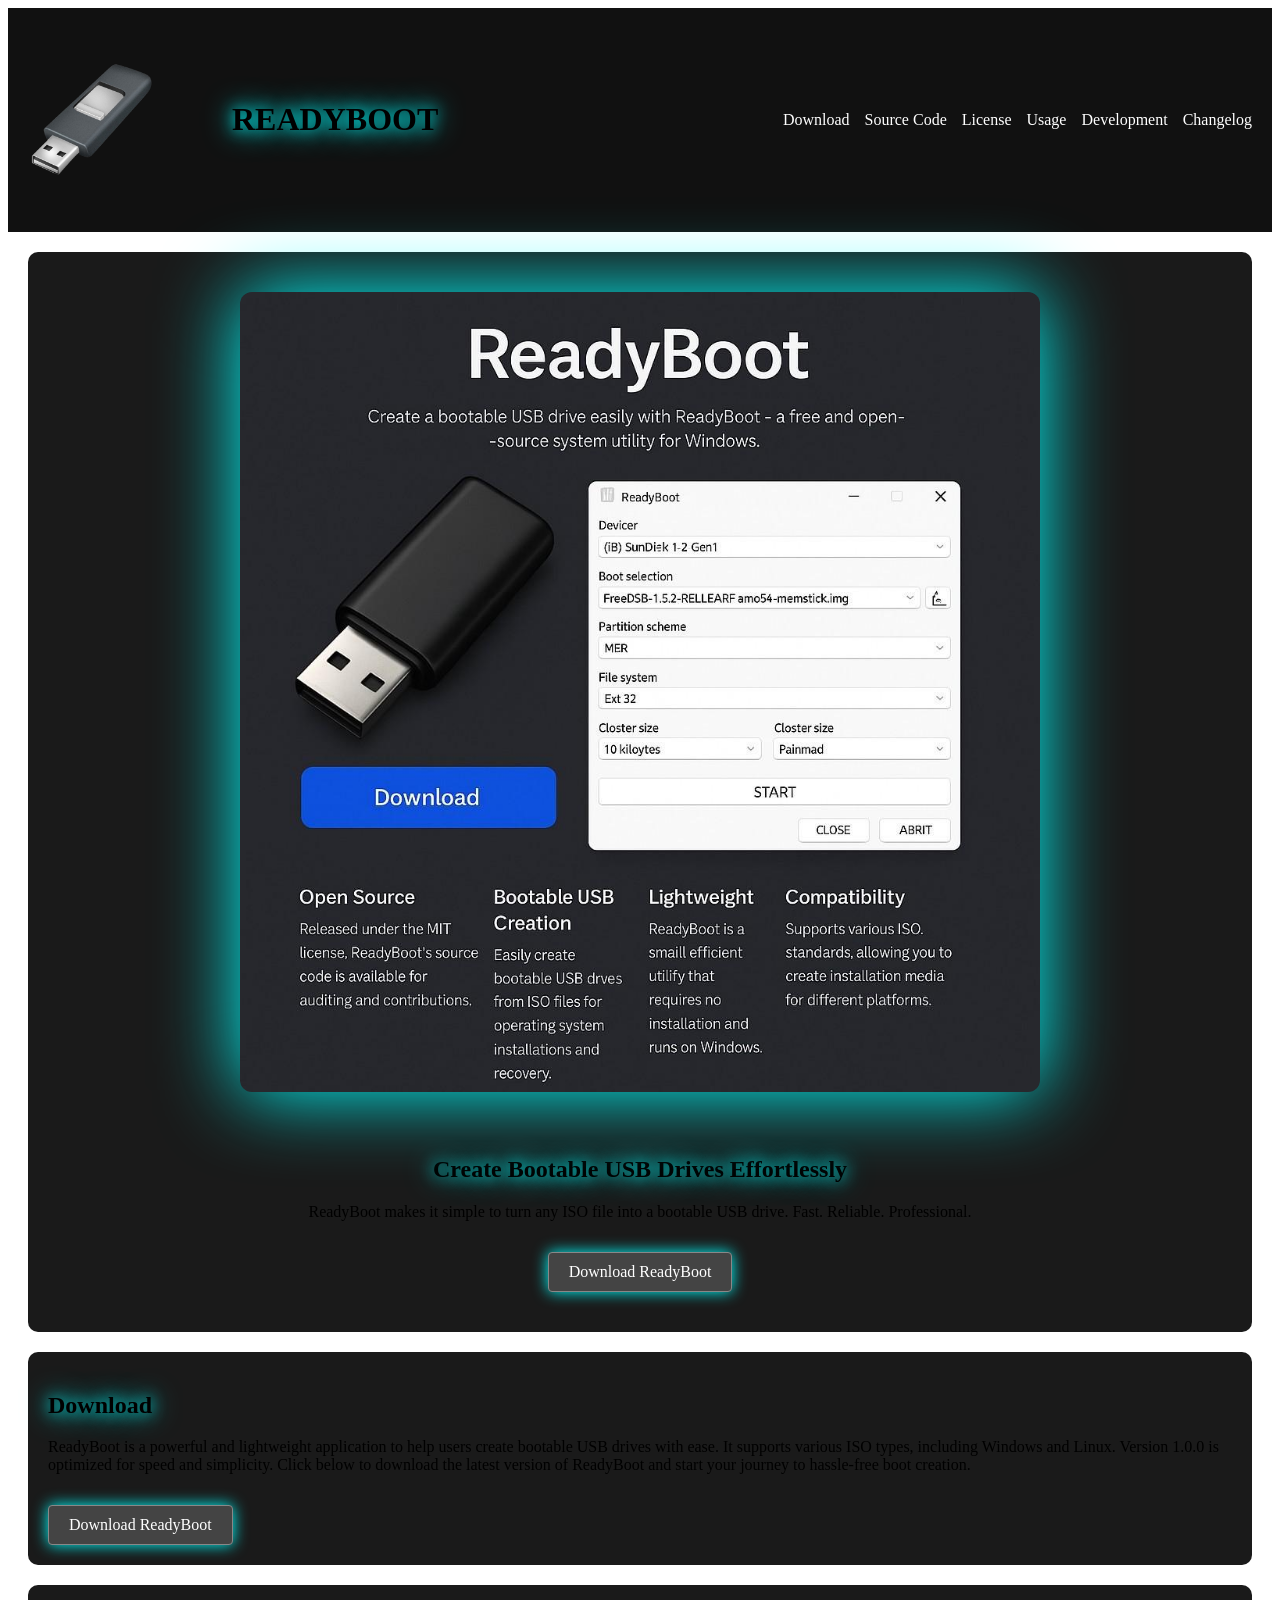
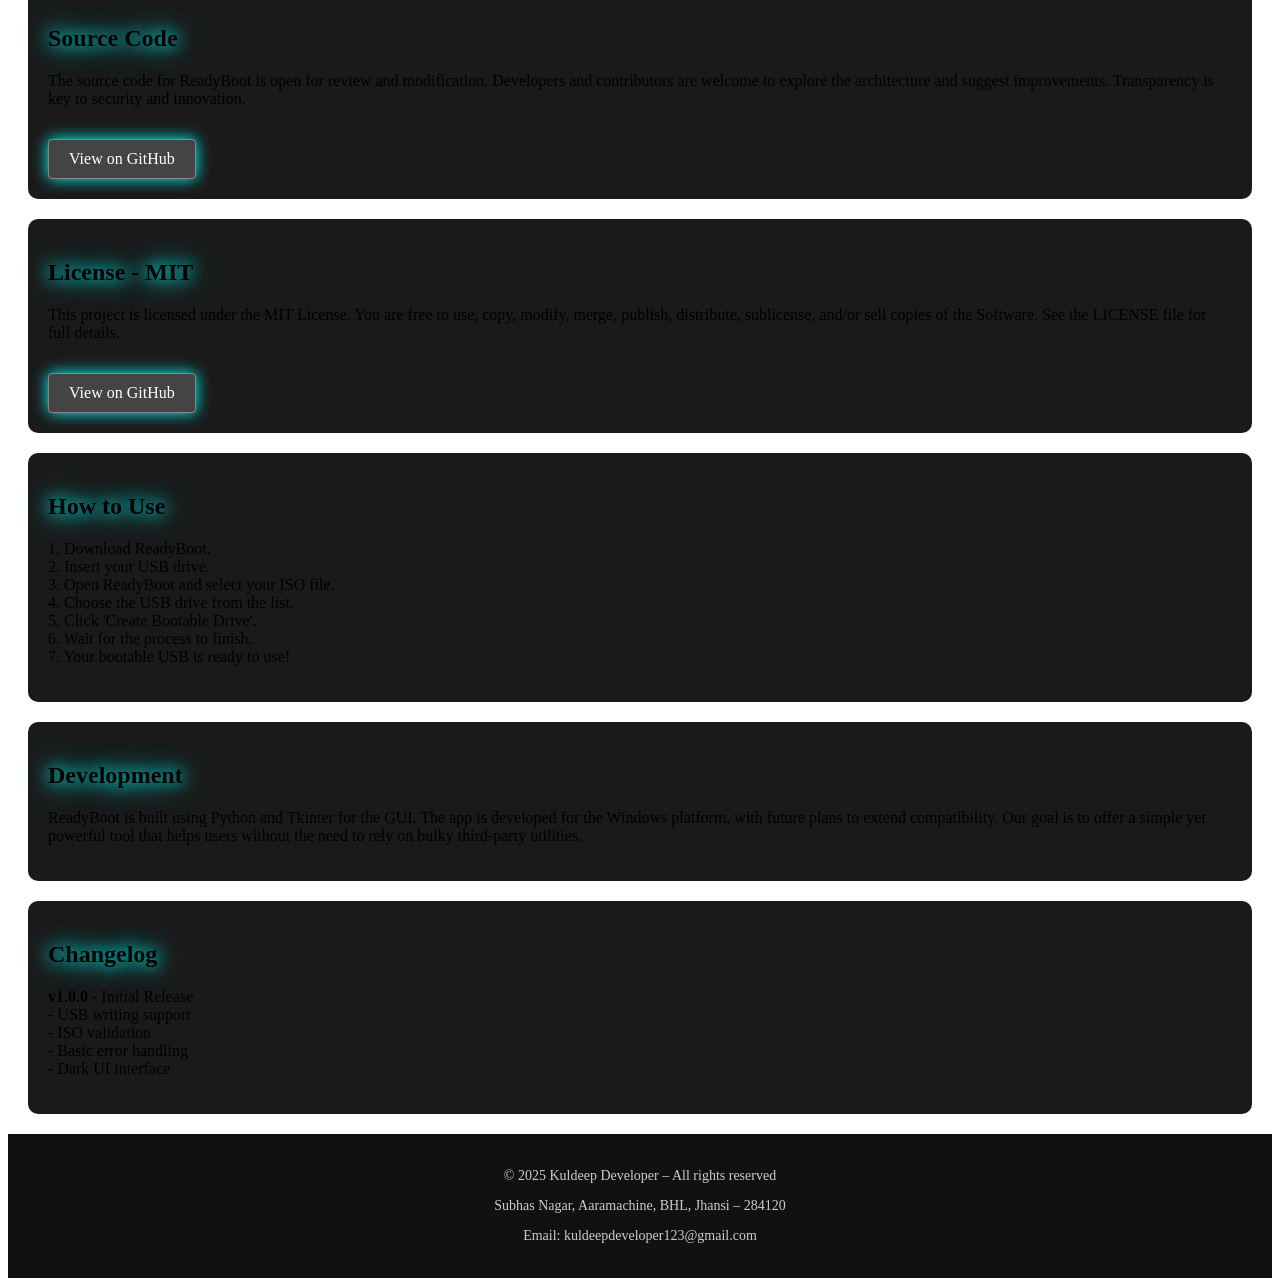
<file: index.html>
<!DOCTYPE html>
<html lang="en">
<head>
  <meta charset="UTF-8" />
  <meta name="viewport" content="width=device-width, initial-scale=1.0" />
  <meta name="description" content="ReadyBoot - Create bootable USB drives easily.">
  <meta name="keywords" content="ReadyBoot, bootable USB, Rufus alternative, ISO to USB, Kuldeep Developer">
  <meta name="author" content="Kuldeep Developer">
  <title>ReadyBoot</title>
  <link rel="stylesheet" href="style.css" />
</head>
<body>
  <header>
    <div class="logo">
      <img src="usb-icon-ultra-hq-removebg-preview.png" alt="USB Icon" />
      <h1>READYBOOT</h1>
    </div>
    <nav>
      <ul>
        <li><a href="#download">Download</a></li>
        <li><a href="#source">Source Code</a></li>
        <li><a href="#license">License</a></li>
        <li><a href="#usage">Usage</a></li>
        <li><a href="#development">Development</a></li>
        <li><a href="#changelog">Changelog</a></li>
      </ul>
    </nav>
  </header>

  <section class="hero">
    <img src="app-screenshot.jpg" alt="Hero Image" />
    <h2>Create Bootable USB Drives Effortlessly</h2>
    <p>ReadyBoot makes it simple to turn any ISO file into a bootable USB drive. Fast. Reliable. Professional.</p>
    <a class="download-btn" href="#">Download ReadyBoot</a>
  </section>

  <section id="download">
    <h2>Download</h2>
    <p>ReadyBoot is a powerful and lightweight application to help users create bootable USB drives with ease.
    It supports various ISO types, including Windows and Linux. Version 1.0.0 is optimized for speed and simplicity.
    Click below to download the latest version of ReadyBoot and start your journey to hassle-free boot creation.
    </p>
    <a class="download-btn" href="https://kuldeepdev432.github.io/ReadyBootInstaller.exe" download>Download ReadyBoot</a>
  </section>

  <section id="source">
    <h2>Source Code</h2>
    <p>The source code for ReadyBoot is open for review and modification. Developers and contributors are welcome
    to explore the architecture and suggest improvements. Transparency is key to security and innovation.
    </p>
    <a class="download-btn" href="#">View on GitHub</a>
  </section>

  <section id="license">
    <h2>License - MIT</h2>
    <p>This project is licensed under the MIT License. You are free to use, copy, modify, merge, publish, distribute,
    sublicense, and/or sell copies of the Software. See the LICENSE file for full details.
    </p>
    <a class="download-btn" href="https://kuldeepdev432.github.io/LICENSE.txt">View on GitHub</a>
    </section>

  <section id="usage">
    <h2>How to Use</h2>
    <p>1. Download ReadyBoot.<br>
    2. Insert your USB drive.<br>
    3. Open ReadyBoot and select your ISO file.<br>
    4. Choose the USB drive from the list.<br>
    5. Click 'Create Bootable Drive'.<br>
    6. Wait for the process to finish.<br>
    7. Your bootable USB is ready to use!<br>
    </p>
  </section>

  <section id="development">
    <h2>Development</h2>
    <p>ReadyBoot is built using Python and Tkinter for the GUI. The app is developed for the Windows platform,
    with future plans to extend compatibility. Our goal is to offer a simple yet powerful tool that helps
    users without the need to rely on bulky third-party utilities.
    </p>
  </section>

  <section id="changelog">
    <h2>Changelog</h2>
    <p><strong>v1.0.0</strong> - Initial Release<br>
    - USB writing support<br>
    - ISO validation<br>
    - Basic error handling<br>
    - Dark UI interface<br>
    </p>
  </section>

  <footer>
    <p>© 2025 Kuldeep Developer – All rights reserved</p>
    <p>Subhas Nagar, Aaramachine, BHL, Jhansi – 284120</p>
    <p>Email: kuldeepdeveloper123@gmail.com</p>
  </footer>
</body>
</html>
</file>
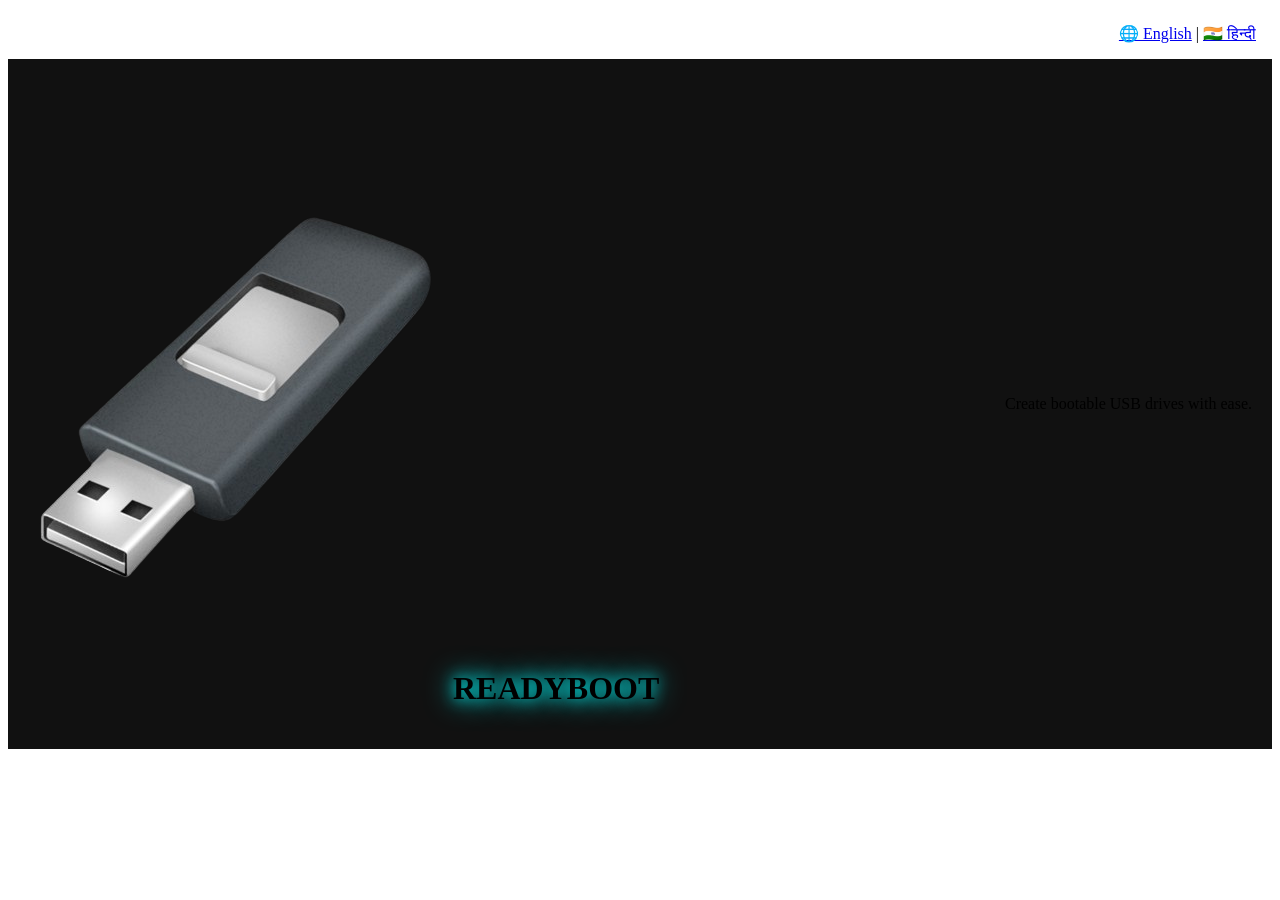
<file: index (2).html>
<!DOCTYPE html>
<html lang="en">
<head>
  <meta charset="UTF-8" />
  <meta name="viewport" content="width=device-width, initial-scale=1.0" />
  <meta http-equiv="X-UA-Compatible" content="IE=edge" />
  <meta name="title" content="ReadyBoot - Create Bootable USB Drives Easily" />
  <meta name="description" content="ReadyBoot is a free tool to create bootable USB drives from ISO files. No installation needed. Compatible with Windows 7/10/11." />
  <meta name="keywords" content="ReadyBoot, Bootable USB, ISO Tool, USB Boot Maker, Windows Installer, ISO to USB" />
  <meta name="author" content="Kuldeep Prajapati" />
  <meta name="robots" content="index, follow" />
  <meta name="language" content="English" />
  <meta name="theme-color" content="#0d1117" />
  <meta name="distribution" content="global" />
  <meta name="rating" content="general" />
  <meta name="revisit-after" content="7 days" />

  <!-- Language Alternate -->
  <link rel="alternate" hreflang="hi" href="https://kuldeepdev432.github.io/lang/index.hi.html" />

  <!-- Open Graph -->
  <meta property="og:type" content="website" />
  <meta property="og:url" content="https://kuldeepdev432.github.io/" />
  <meta property="og:title" content="ReadyBoot - Free Bootable USB Drive Creator" />
  <meta property="og:description" content="A powerful yet lightweight tool to create bootable USB drives from ISO files. Works offline, no installation required." />
  <meta property="og:image" content="https://kuldeepdev432.github.io/readyboot-image.png" />

  <!-- Twitter -->
  <meta name="twitter:card" content="summary_large_image" />
  <meta name="twitter:url" content="https://kuldeepdev432.github.io/" />
  <meta name="twitter:title" content="ReadyBoot - Fast Bootable USB Tool for Windows" />
  <meta name="twitter:description" content="Lightweight, portable, and 100% free tool to create bootable USB drives. ISO to USB in seconds." />
  <meta name="twitter:image" content="https://kuldeepdev432.github.io/readyboot-image.png" />

  <!-- Canonical -->
  <link rel="canonical" href="https://kuldeepdev432.github.io/" />

  <!-- Google Analytics -->
  <script async src="https://www.googletagmanager.com/gtag/js?id=G-G-BVD1TWP57S"></script>
  <script>
    window.dataLayer = window.dataLayer || [];
    function gtag(){dataLayer.push(arguments);}
    gtag('js', new Date());
    gtag('config', 'G-G-BVD1TWP57S');
  </script>

  <!-- Adsense -->
  <script async src="https://pagead2.googlesyndication.com/pagead/js/adsbygoogle.js?client=ca-pub-5247194766542953" crossorigin="anonymous"></script>

  <link rel="icon" href="favicon.ico" />
  <link href="https://fonts.googleapis.com/css2?family=Poppins:wght@400;600;700&display=swap" rel="stylesheet">
  <link rel="stylesheet" href="style.css" />

  <title>ReadyBoot</title>
</head>
<body>
  <div class="language-switcher" style="text-align:right; padding: 1rem;">
    <a href="index.html">🌐 English</a> | 
    <a href="lang/index.hi.html">🇮🇳 हिन्दी</a>
  </div>

  <header>
    <h1>
      <img src="usb-icon-ultra-hq-removebg-preview.png" alt="USB Icon" class="usb-icon" />
      READYBOOT
    </h1>
    <p>Create bootable USB drives with ease.</p>
  </header>

  <script src="script.js"></script>
</body>
</html>
</file>
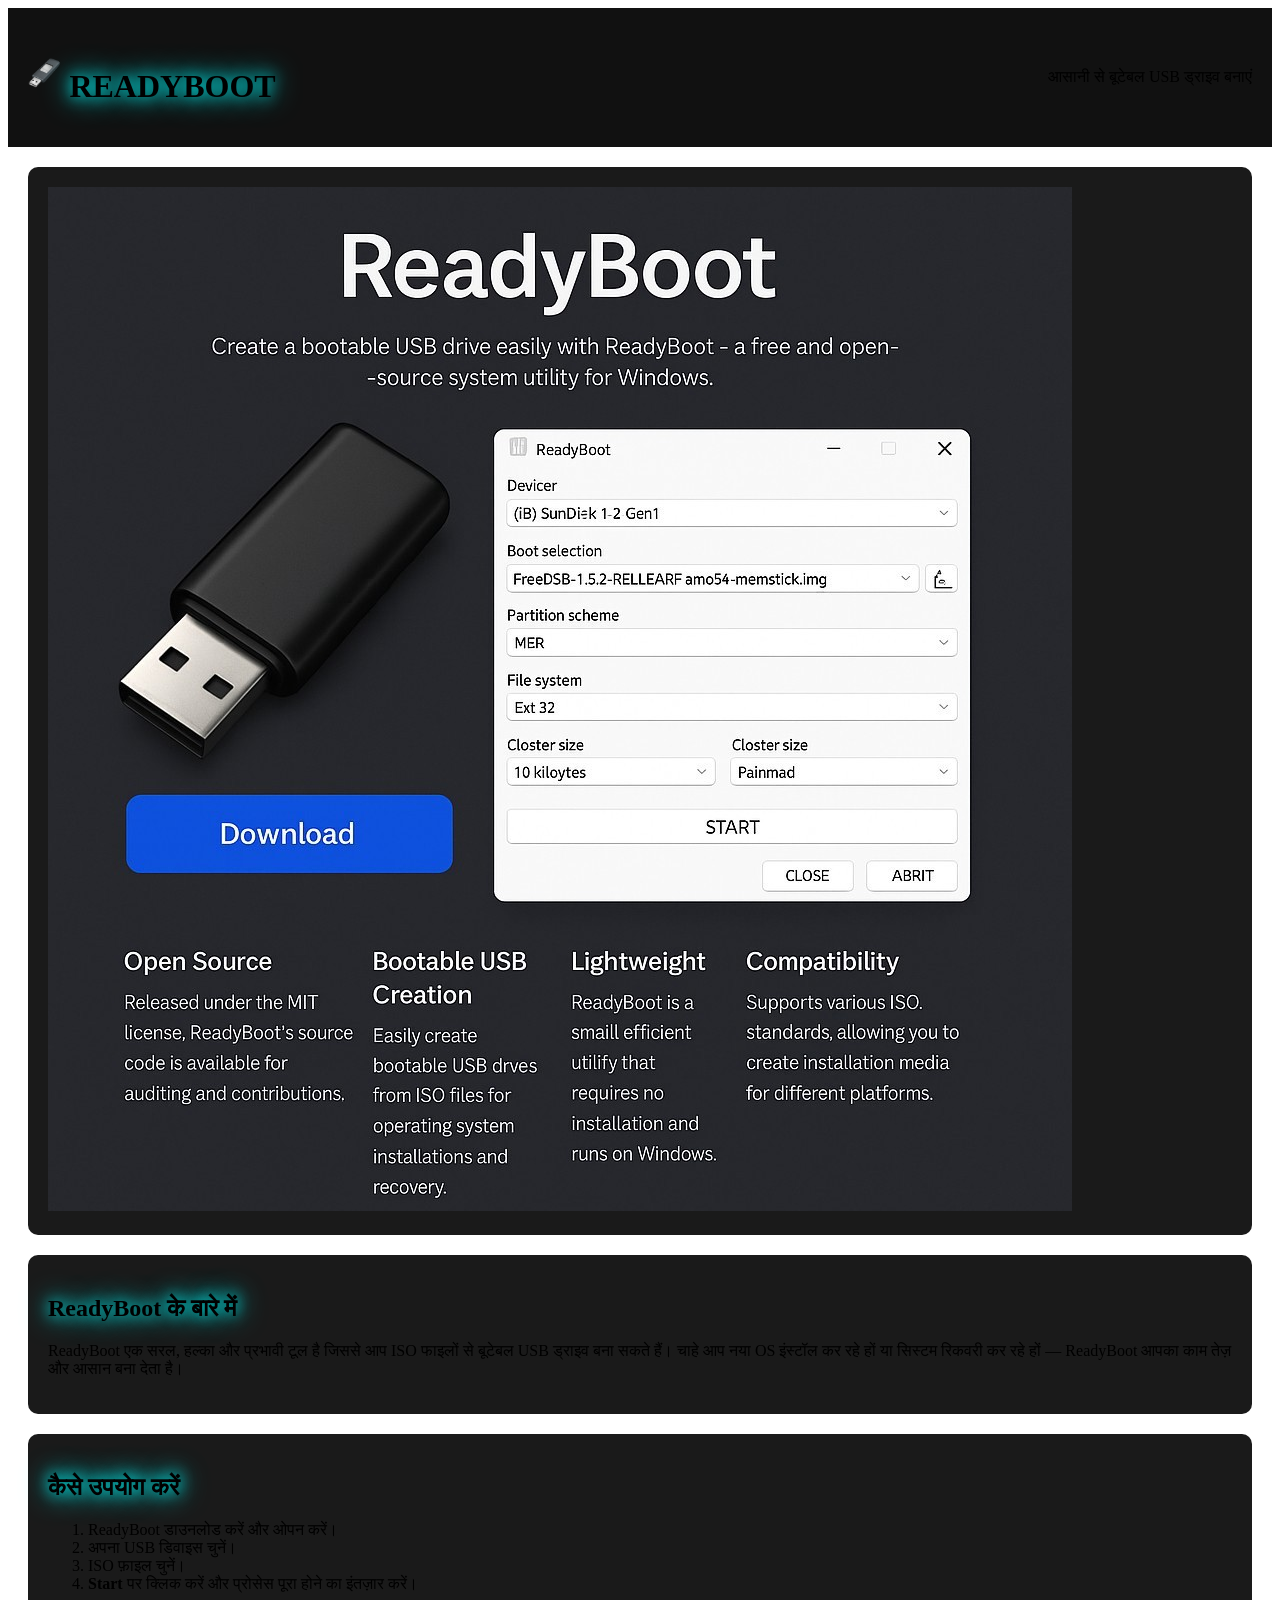
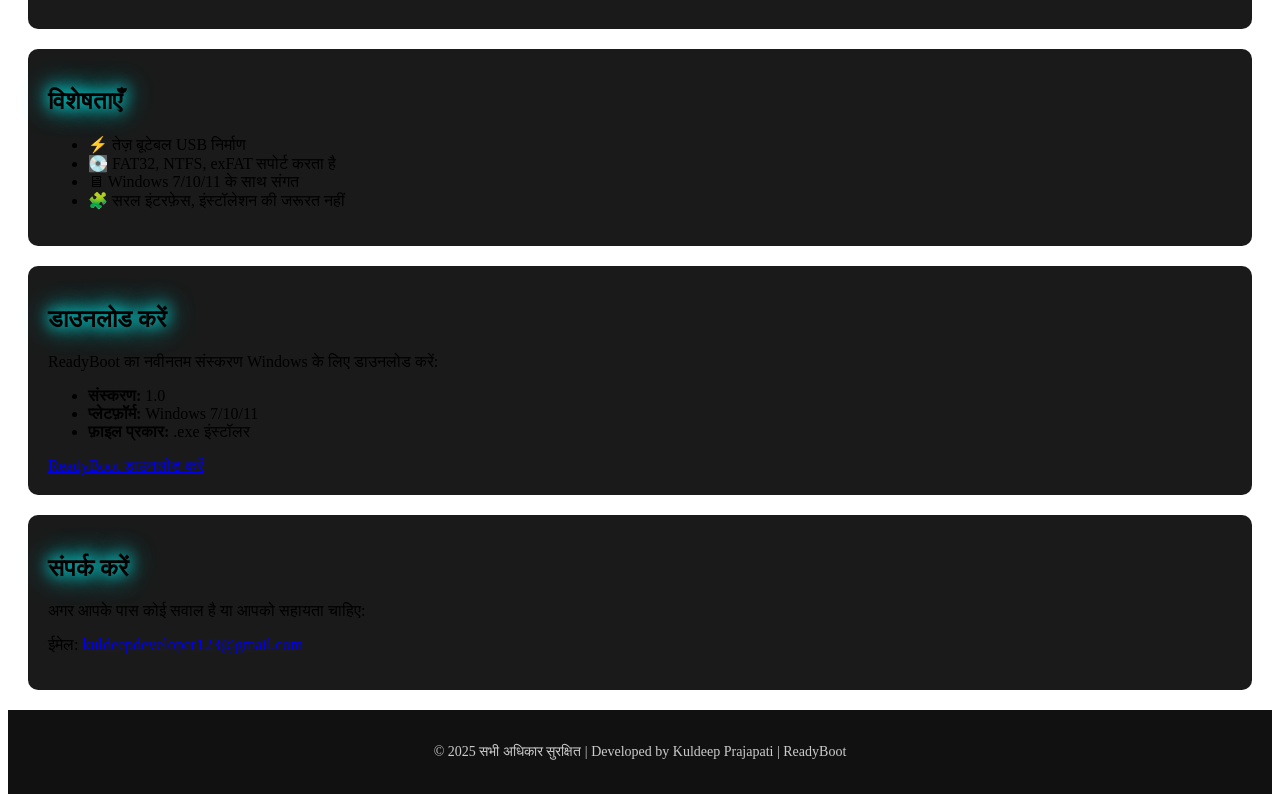
<file: index.hi.html>
<!DOCTYPE html>
<html lang="hi">
<head>
  <meta charset="UTF-8" />
  <meta name="viewport" content="width=device-width, initial-scale=1.0" />

  <!-- SEO Meta Tags -->
  <meta name="title" content="ReadyBoot - आसानी से बूटेबल USB ड्राइव बनाएं" />
  <meta name="description" content="ReadyBoot एक मुफ़्त टूल है जो ISO फ़ाइलों से बूटेबल USB ड्राइव बनाने में मदद करता है। Windows 7/10/11 के साथ संगत।" />
  <meta name="keywords" content="ReadyBoot, Bootable USB, ISO Tool, USB Boot Maker, Windows Installer, ISO to USB" />
  <meta name="author" content="Kuldeep Prajapati" />
  <meta name="robots" content="index, follow" />

  <!-- Google Analytics -->
  <script async src="https://www.googletagmanager.com/gtag/js?id=G-G-BVD1TWP57S"></script>
  <script>
    window.dataLayer = window.dataLayer || [];
    function gtag(){dataLayer.push(arguments);}
    gtag('js', new Date());
    gtag('config', 'G-G-BVD1TWP57S');
  </script>

  <!-- Google Adsense -->
  <script async src="https://pagead2.googlesyndication.com/pagead/js/adsbygoogle.js?client=ca-pub-5247194766542953" crossorigin="anonymous"></script>

  <!-- Favicon -->
  <link rel="icon" href="favicon.ico" />

  <!-- Google Fonts -->
  <link href="https://fonts.googleapis.com/css2?family=Poppins:wght@400;600;700&display=swap" rel="stylesheet">

  <!-- CSS -->
  <link rel="stylesheet" href="style.css" />

  <title>ReadyBoot</title>
</head>
<body>
  <header>
    <h1><span class="usb-icon"><img src="assets/usb-icon-ultra-hq-removebg-preview.png" height="48" alt="USB आइकन"></span> READYBOOT</h1>
    <p>आसानी से बूटेबल USB ड्राइव बनाएं</p>
  </header>

  <main>
    <section class="card" id="hero">
      <img src="assets/readyboot-image.png" alt="ReadyBoot स्क्रीनशॉट" class="hero-img" />
    </section>

    <section class="card" id="about">
      <h2>ReadyBoot के बारे में</h2>
      <p>ReadyBoot एक सरल, हल्का और प्रभावी टूल है जिससे आप ISO फाइलों से बूटेबल USB ड्राइव बना सकते हैं। चाहे आप नया OS इंस्टॉल कर रहे हों या सिस्टम रिकवरी कर रहे हों — ReadyBoot आपका काम तेज़ और आसान बना देता है।</p>
    </section>

    <section class="card" id="usage">
      <h2>कैसे उपयोग करें</h2>
      <ol>
        <li>ReadyBoot डाउनलोड करें और ओपन करें।</li>
        <li>अपना USB डिवाइस चुनें।</li>
        <li>ISO फ़ाइल चुनें।</li>
        <li><strong>Start</strong> पर क्लिक करें और प्रोसेस पूरा होने का इंतज़ार करें।</li>
      </ol>
    </section>

    <section class="card" id="features">
      <h2>विशेषताएँ</h2>
      <ul>
        <li>⚡ तेज़ बूटेबल USB निर्माण</li>
        <li>💽 FAT32, NTFS, exFAT सपोर्ट करता है</li>
        <li>🖥 Windows 7/10/11 के साथ संगत</li>
        <li>🧩 सरल इंटरफ़ेस, इंस्टॉलेशन की जरूरत नहीं</li>
      </ul>
    </section>

    <section class="card" id="download">
      <h2>डाउनलोड करें</h2>
      <p>ReadyBoot का नवीनतम संस्करण Windows के लिए डाउनलोड करें:</p>
      <ul>
        <li><strong>संस्करण:</strong> 1.0</li>
        <li><strong>प्लेटफ़ॉर्म:</strong> Windows 7/10/11</li>
        <li><strong>फ़ाइल प्रकार:</strong> .exe इंस्टॉलर</li>
      </ul>
      <a href="https://kuldeepdev432.github.io/ReadyBoot_v1_FRESH.exe" class="download-link">ReadyBoot डाउनलोड करें</a>
    </section>

    <section class="card" id="contact">
      <h2>संपर्क करें</h2>
      <p>अगर आपके पास कोई सवाल है या आपको सहायता चाहिए:</p>
      <p>ईमेल: <a href="mailto:kuldeepdeveloper123@gmail.com">kuldeepdeveloper123@gmail.com</a></p>
    </section>
  </main>

  <footer>
    <p>&copy; 2025 सभी अधिकार सुरक्षित | Developed by Kuldeep Prajapati | ReadyBoot</p>
  </footer>

  <script src="script.js"></script>
</body>
</html>
</file>
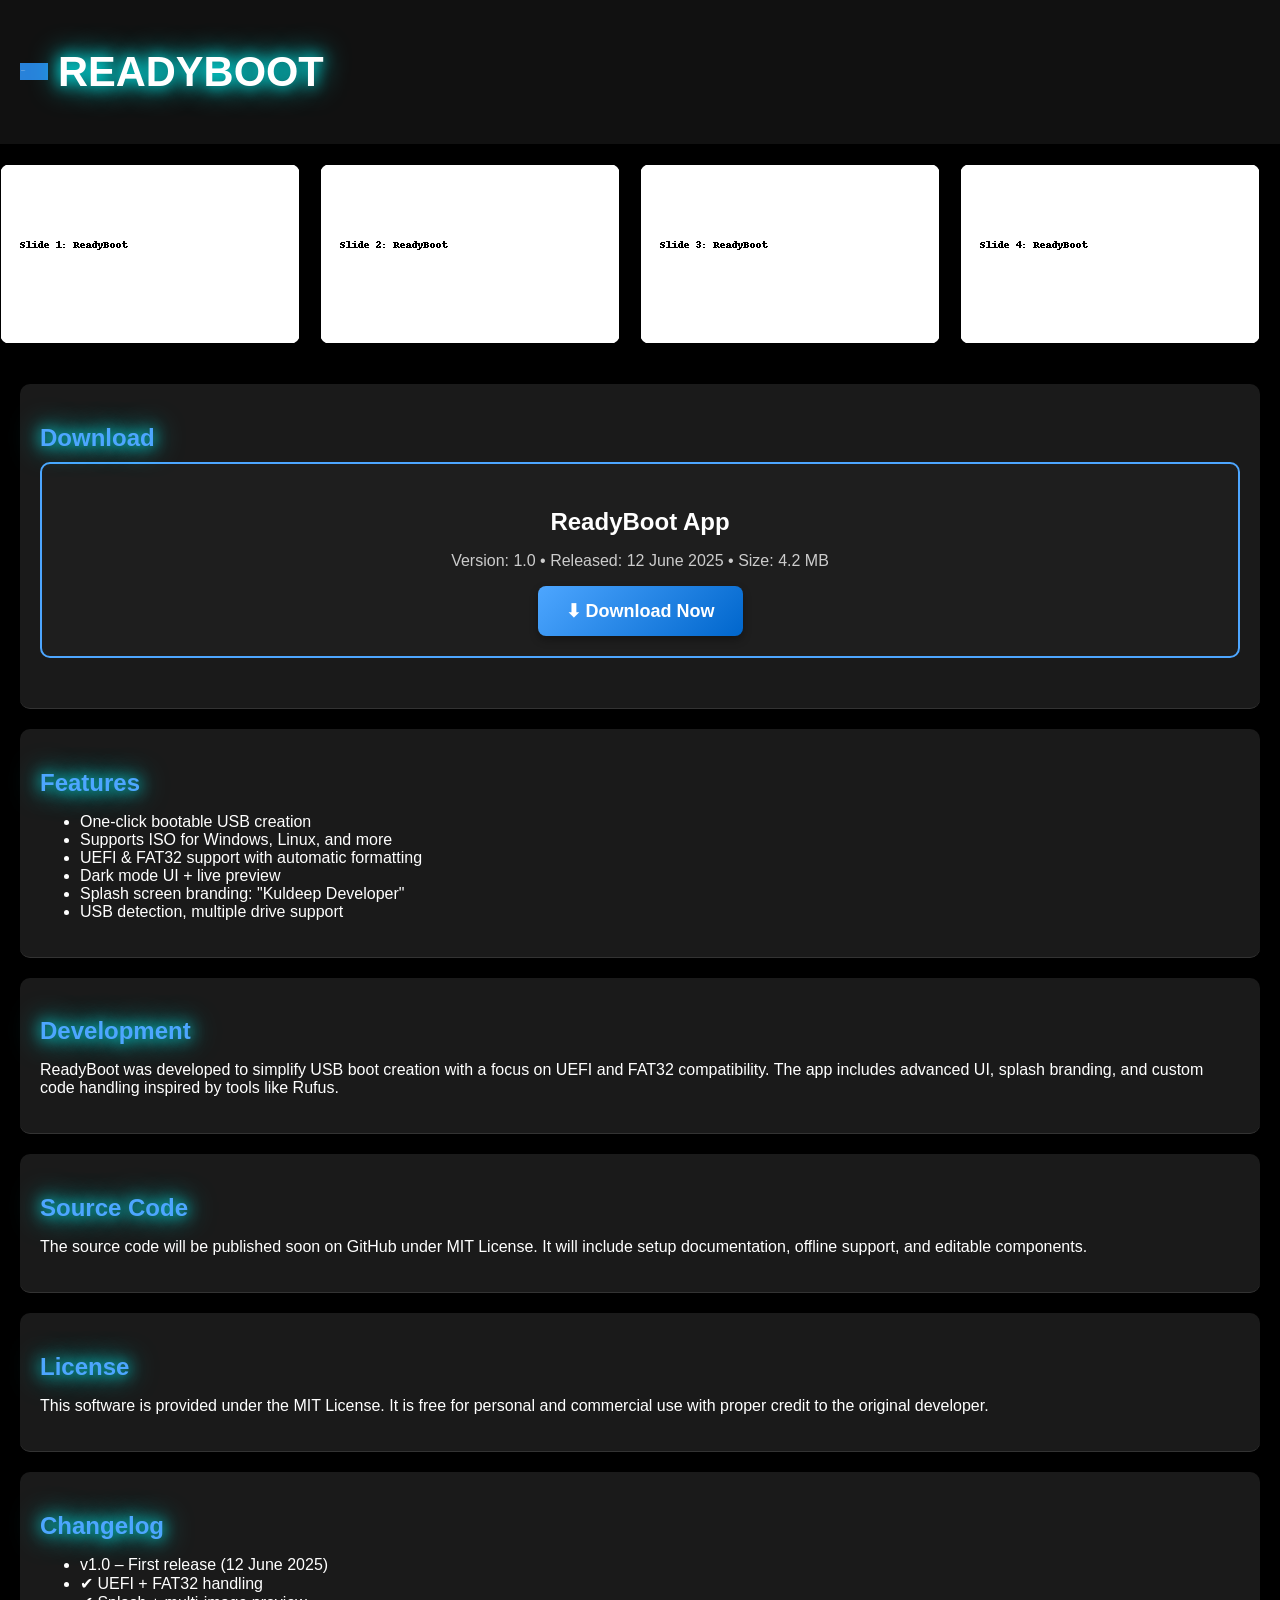
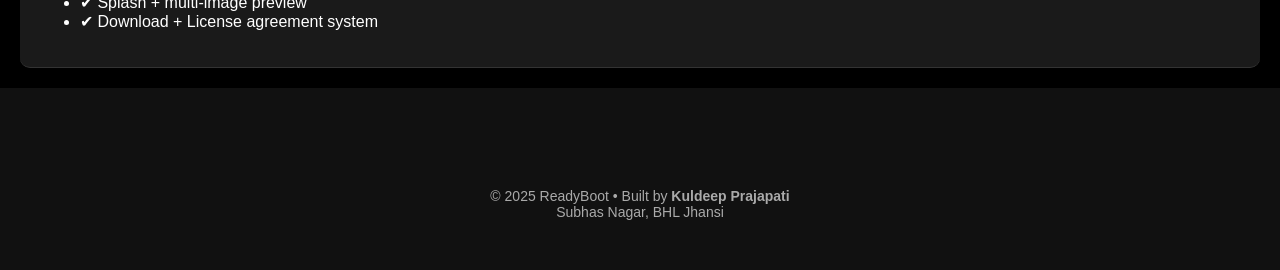
<file: index_readyboot_final_style.html>
<!DOCTYPE html>
<html lang="en">
<head>
  <meta charset="UTF-8" />
  <meta name="viewport" content="width=device-width, initial-scale=1.0" />
  <title>ReadyBoot - Bootable USB Creator by Kuldeep Developer</title>
  <meta name="description" content="ReadyBoot is an advanced bootable USB creator tool developed by Kuldeep Prajapati. Easily create bootable USBs from ISO files with UEFI and FAT32 support." />
  <meta name="keywords" content="ReadyBoot, bootable USB, ISO, Windows bootable, Kuldeep Prajapati, bootable USB creator" />
  <meta name="author" content="Kuldeep Prajapati" />
  <link rel="stylesheet" href="style.css" />
  <link rel="icon" href="usb-icon.png" type="image/png">
  <style>
    body {
      margin: 0;
      font-family: sans-serif;
      background-color: #000000;
      color: #ffffff;
    }
    header {
      padding: 20px 40px;
      background-color: #000000;
      display: flex;
      align-items: center;
    }
    h1 {
      font-size: 2.6rem;
      color: #ffffff;
      display: flex;
      align-items: center;
    }
    .icon {
      width: 28px;
      margin-right: 10px;
    }
    .carousel {
      display: flex;
      overflow-x: auto;
      scroll-snap-type: x mandatory;
      padding: 20px;
      gap: 20px;
    }
    .carousel img {
      width: 900px;
      height: auto;
      border-radius: 10px;
      scroll-snap-align: start;
    }
    section {
      padding: 40px;
      border-bottom: 1px solid #333;
    }
    h2 {
      color: #4da6ff;
      font-size: 24px;
      margin-bottom: 10px;
    }
    .download-box {
      background: #1e1e1e;
      border: 2px solid #4da6ff;
      padding: 20px;
      text-align: center;
      border-radius: 10px;
      margin-bottom: 30px;
    }
    .download-box h3 {
      font-size: 24px;
      margin-bottom: 10px;
    }
    .download-box p {
      font-size: 16px;
      color: #ccc;
    }
    .download-box button {
      background: linear-gradient(135deg, #4da6ff, #0066cc);
      color: #fff;
      padding: 14px 28px;
      border: none;
      font-size: 18px;
      font-weight: bold;
      cursor: pointer;
      border-radius: 8px;
      box-shadow: 0 4px 8px rgba(0,0,0,0.3);
      transition: 0.3s ease;
    }
    .download-box button:hover {
      background: linear-gradient(135deg, #0066cc, #004c99);
    }
    .footer-text {
      text-align: center;
      margin: 80px 0 30px;
      font-size: 14px;
      color: #aaa;
    }
  </style>
</head>
<body>
  <header>
    <h1><img src="usb-icon.png" alt="USB" class="icon"> READYBOOT</h1>
  </header>

  <main>
    <div class="carousel">
      <img src="slide1.png" alt="App Screenshot 1" />
      <img src="slide2.png" alt="App Screenshot 2" />
      <img src="slide3.png" alt="App Screenshot 3" />
      <img src="slide4.png" alt="App Screenshot 4" />
    </div>

    <section>
      <h2>Download</h2>
      <div class="download-box">
        <h3>ReadyBoot App</h3>
        <p>Version: 1.0 • Released: 12 June 2025 • Size: 4.2 MB</p>
        <a href="ReadyBoot_Setup.exe" download><button>⬇ Download Now</button></a>
      </div>
    </section>

    <section>
      <h2>Features</h2>
      <ul>
        <li>One-click bootable USB creation</li>
        <li>Supports ISO for Windows, Linux, and more</li>
        <li>UEFI & FAT32 support with automatic formatting</li>
        <li>Dark mode UI + live preview</li>
        <li>Splash screen branding: "Kuldeep Developer"</li>
        <li>USB detection, multiple drive support</li>
      </ul>
    </section>

    <section>
      <h2>Development</h2>
      <p>ReadyBoot was developed to simplify USB boot creation with a focus on UEFI and FAT32 compatibility. The app includes advanced UI, splash branding, and custom code handling inspired by tools like Rufus.</p>
    </section>

    <section>
      <h2>Source Code</h2>
      <p>The source code will be published soon on GitHub under MIT License. It will include setup documentation, offline support, and editable components.</p>
    </section>

    <section>
      <h2>License</h2>
      <p>This software is provided under the MIT License. It is free for personal and commercial use with proper credit to the original developer.</p>
    </section>

    <section>
      <h2>Changelog</h2>
      <ul>
        <li>v1.0 – First release (12 June 2025)</li>
        <li>✔ UEFI + FAT32 handling</li>
        <li>✔ Splash + multi-image preview</li>
        <li>✔ Download + License agreement system</li>
      </ul>
    </section>

    <footer>
      <p class="footer-text">
        © 2025 ReadyBoot • Built by <strong>Kuldeep Prajapati</strong><br>
        Subhas Nagar, BHL Jhansi
      </p>
    </footer>
  </main>
</body>
</html>
</file>
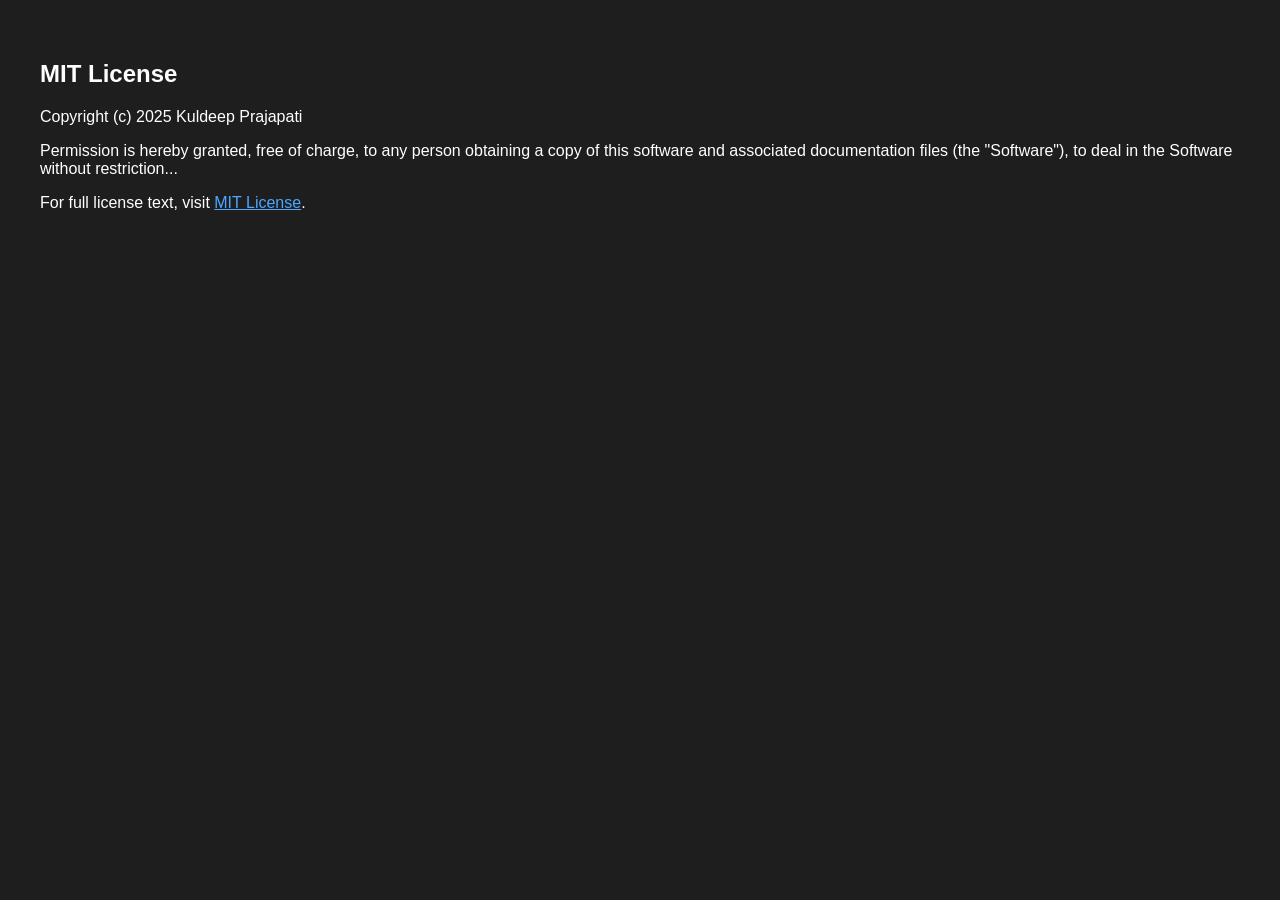
<file: license.html>
<!DOCTYPE html>
<html lang="en">
<head><meta charset="UTF-8"><title>License</title></head>
<body style="background:#1e1e1e;color:#fff;padding:2rem;font-family:sans-serif;">
<h2>MIT License</h2>
<p>Copyright (c) 2025 Kuldeep Prajapati</p>
<p>Permission is hereby granted, free of charge, to any person obtaining a copy
of this software and associated documentation files (the "Software"), to deal
in the Software without restriction...</p>
<p>For full license text, visit <a href="https://opensource.org/licenses/MIT" style="color:#4da6ff;">MIT License</a>.</p>
</body>
</html>
</file>
<file: style.css>
body {
  body {
  background: radial-gradient(circle at top, #000020, #000000);
  color: #ffffff;
  font-family: 'Segoe UI', sans-serif;
}

h1, h2 {
  text-shadow: 0 0 15px #00ffff, 0 0 30px #00ffff;
}

button, .download-btn {
  background-color: transparent;
  border: 2px solid #00ffff;
  color: #00ffff;
  padding: 10px 20px;
  border-radius: 10px;
  box-shadow: 0 0 15px #00ffff;
  transition: 0.3s ease;
}

button:hover, .download-btn:hover {
  box-shadow: 0 0 30px #00ffff, 0 0 50px #00ffff;
  transform: scale(1.05);
}

.hero-image {
  filter: drop-shadow(0 0 40px #00ffff);
  border-radius: 12px;
}

a:hover {
  text-shadow: 0 0 10px #00ffff;
}
header {
  background-color: #111;
  padding: 20px;
  display: flex;
  justify-content: space-between;
  align-items: center;
}
.logo {
  display: flex;
  align-items: center;
}
.logo img {
  width: 128px;
  margin-right: 76px;
}
nav ul {
  list-style: none;
  display: flex;
  gap: 15px;
}
nav a {
  color: white;
  text-decoration: none;
}
.hero {
  background-color: #1a1a1a;
  padding: 40px;
  text-align: center;
}
.hero img {
  width: 100%;
  max-width: 800px;       /* Image ki max size */
  height: auto;
  margin-bottom: 40px;
  filter: drop-shadow(0 0 40px #00ffff); /* Neon glow */
  border-radius: 12px;
}
.download-btn {
  display: inline-block;
  margin-top: 15px;
  padding: 10px 20px;
  background: #444;
  color: white;
  border: 1px solid #888;
  text-decoration: none;
  border-radius: 4px;
}
section {
  background-color: #1a1a1a;
  margin: 20px;
  padding: 20px;
  border-radius: 10px;
}
footer {
  text-align: center;
  padding: 20px;
  background-color: #111;
  color: #ccc;
  font-size: 14px;
}
</file>
